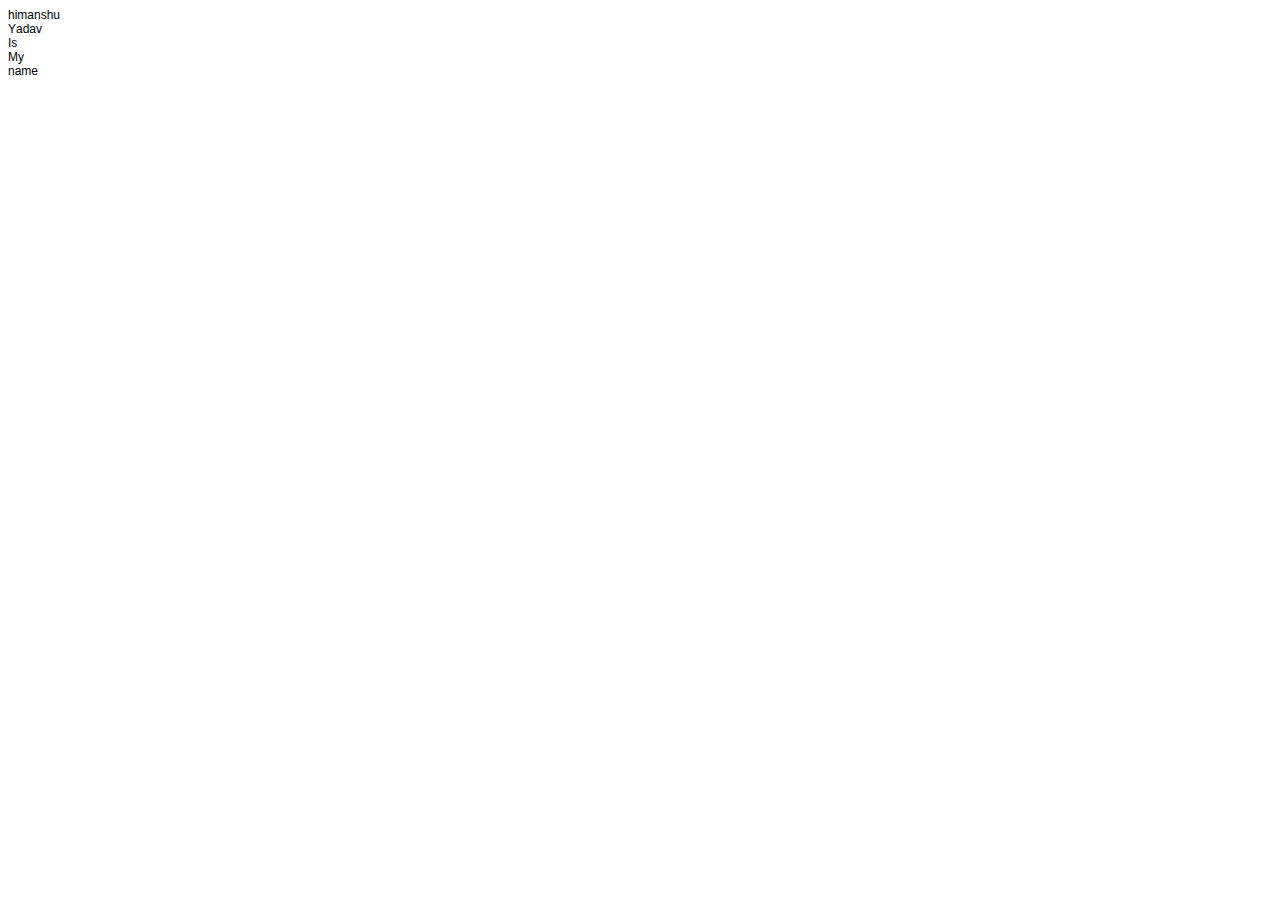
<file: index.html>
<!DOCTYPE html PUBLIC "-//W3C//DTD HTML 4.01//EN" "http://www.w3.org/TR/html4/strict.dtd">
<html>
<head>
  <meta http-equiv="Content-Type" content="text/html; charset=utf-8">
  <meta http-equiv="Content-Style-Type" content="text/css">
  <title></title>
  <meta name="Generator" content="Cocoa HTML Writer">
  <meta name="CocoaVersion" content="1894.6">
  <style type="text/css">
    p.p1 {margin: 0.0px 0.0px 0.0px 0.0px; font: 12.0px Helvetica; color: #000000; -webkit-text-stroke: #000000}
    span.s1 {font-kerning: none}
  </style>
</head>
<body>
<p class="p1"><span class="s1">himanshu</span></p>
<p class="p1"><span class="s1">Yadav</span></p>
<p class="p1"><span class="s1">Is</span></p>
<p class="p1"><span class="s1">My</span></p>
<p class="p1"><span class="s1">name</span></p>
</body>
</html>
</file>
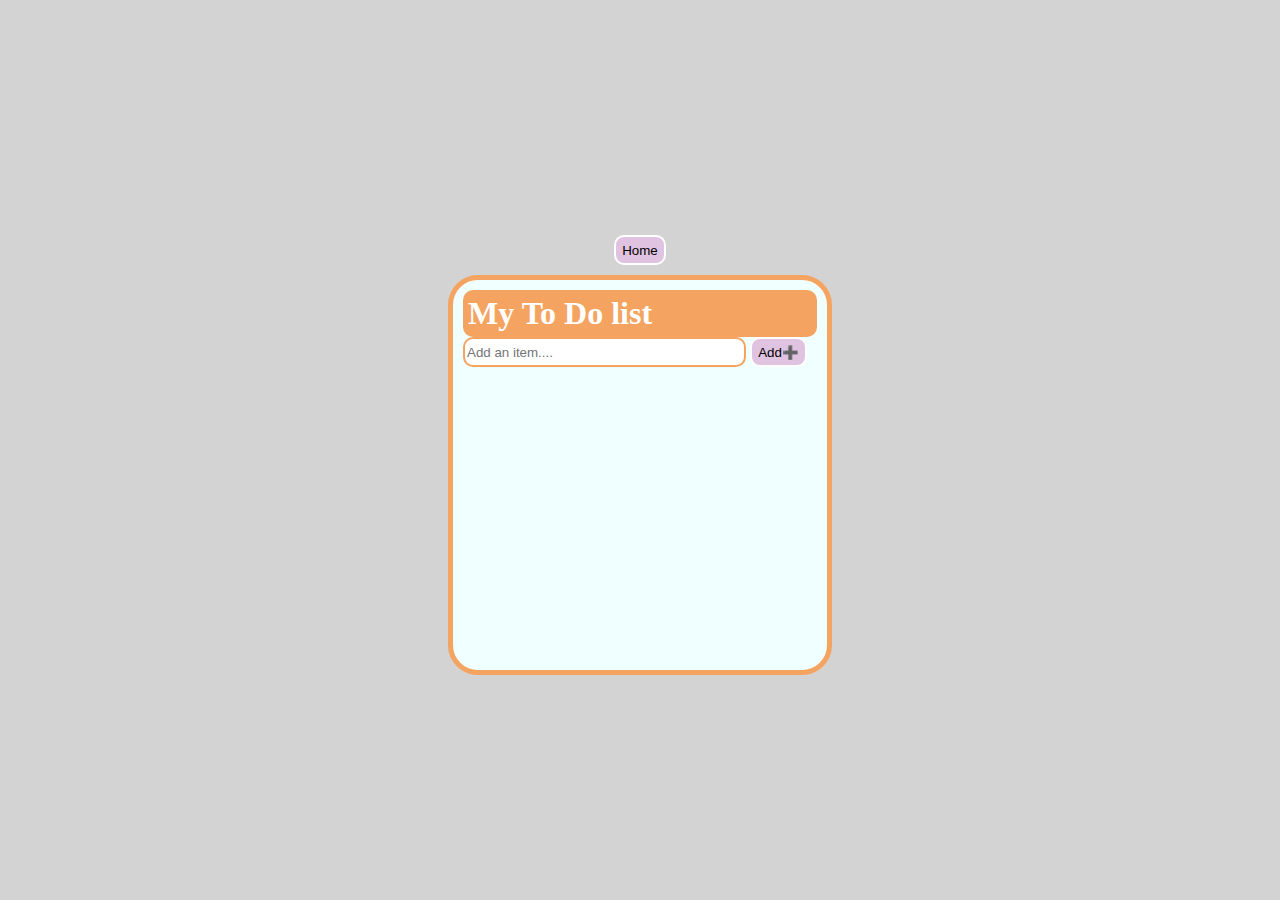
<file: TodoApp1/index.html>
<html>

<head>
    <title>My TO Do List</title>
    <link rel="stylesheet" href="index.css">

</head>

<body>

    <a href="../index.html"><button id="homeBtn">Home</button></a>
    <div id="innerdiv">

        <h1>My To Do list</h1>

        <form>
            <input type="text" class="todo-input" placeholder="Add an item...." />
            <button class="todo-button" type="submit">Add➕</button>
        </form>

        <div class="todo-container">
            <ol class="todo-list"></ol>
        </div>

    </div>

    <script src="./index.js"></script>
</body>
<script src="./index.js"></script>
<!-- <script>

    //selectors
    const todoinput=document.querySelector(".todo-input");
    const todoaddbutton=document.querySelector(".todo-button");
    const todolist=document.querySelector(".todo-list");

    /*function addtodo(event){
        alert("test");
    }*/


    //event listeners
    todoaddbutton.addEventListener('click',addtodo);
    todolist.addEventListener('click', deletecheck);


    //functions

    function deletecheck(e){
        const item=e.target;
            
        if(item.classList[0]==="trash-btn"){                        //???????
            const todoli=item.parentElement;
            todoli.remove();
        }
        if(item.classList[0]==="complete-btn"){                        //???????
            const todoli=item.parentElement;
            todoli.classList.toggle("completed");                       // toggle classlist as "completed"
        }
    }

    function addtodo(event){

        event.preventDefault();     //prevent form from submitting

        var innertextvalue=todoinput.value;
        if(innertextvalue.trim()==='')
        {
            alert("You must write something");
            todoinput.value='';   
            return;
        }
        

        const tododiv=document.createElement('div');   // Accessing todo div
        tododiv.classList.add("todo");

        const newtodo= document.createElement('li');
        newtodo.innerText=todoinput.value;
        newtodo.classList.add('todo-item');
        tododiv.appendChild(newtodo);

        // Adding check button
        const completedbutton=document.createElement('button');
        completedbutton.innerText="Done";                            //use innerHTML for adding icon <i>
        completedbutton.classList.add("complete-btn");
        tododiv.appendChild(completedbutton);

        // Adding trash button
        const trashbutton=document.createElement('button');
        trashbutton.innerText="Delete";                            //use innerHTML for adding icon
        trashbutton.classList.add("trash-btn");
        tododiv.appendChild(trashbutton);


        // Append tododiv to list
        todolist.appendChild(tododiv);                              // add todoDiv to list

        todoinput.value="";                                         //delete the value from input

    } -->



</script>

</html>
</file>
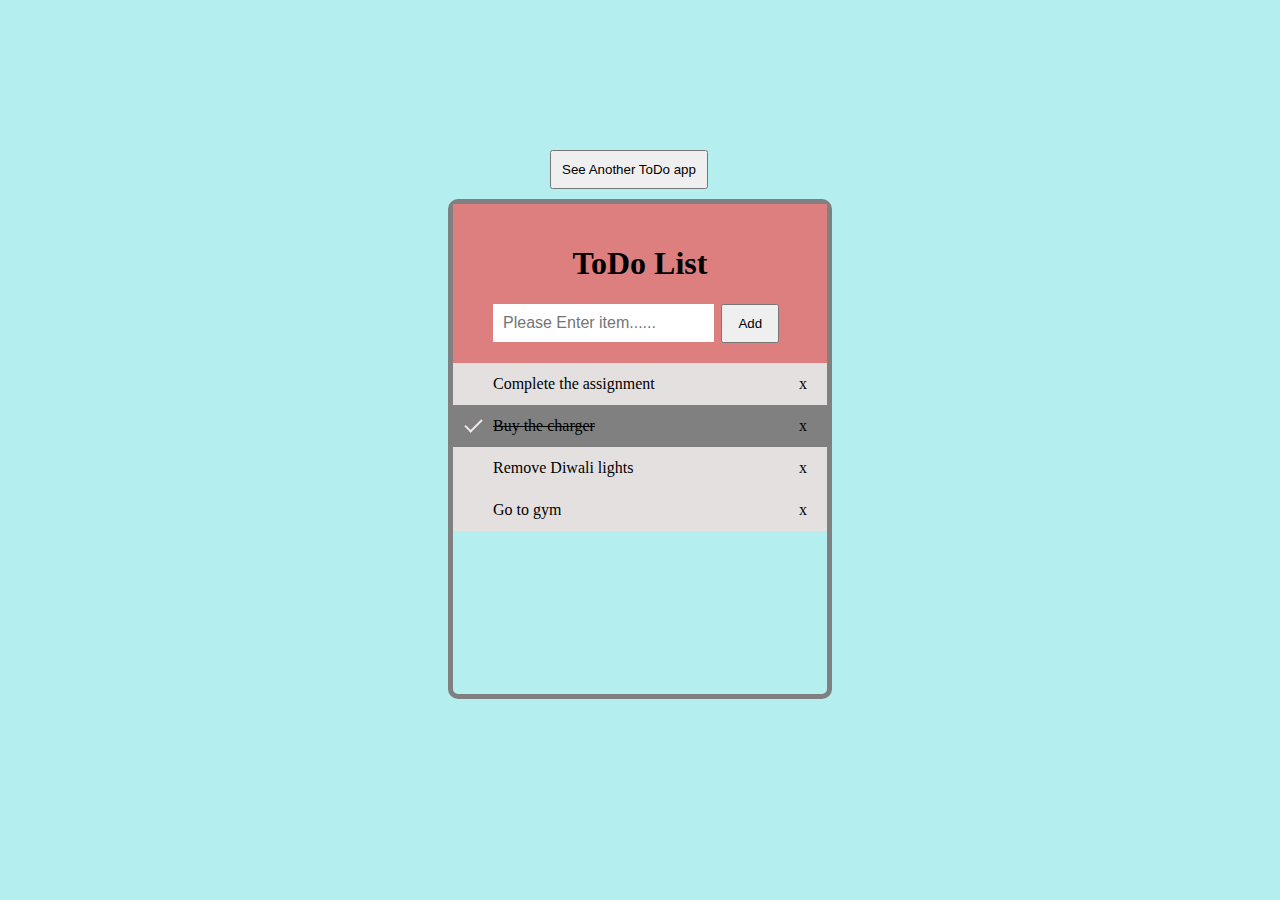
<file: todo app.html>
<html>
<head>
<style>  

body{
    margin:0px;
    min-width: 250px;
    align-items: center;
    padding-top: 140px;
    padding-bottom: 140px;
    background-color: rgb(180, 238, 238);
    
}

*{box-sizing: border-box;}
.outerdiv{
    width:30%;
    margin:auto;
    border:gray 5px solid;
    min-height: 500px;
    border-radius: 10px;
    
}
#anothertodobtn{
    margin:10 20 10 550;
    padding:10px;
    
}


ul{
    margin:0;
    padding: 0;
}
ul li{
    cursor: pointer;
    padding: 12px 8px 12px 40px;
    background: rgb(228, 224, 224);
    list-style-type:none ;
    margin:0;
    position: relative;
}
/*
ul li:nth-child(odd){
    background-color: rgb(229, 226, 226);
}
*/
ul li:hover{
    background-color: rgb(199, 194, 194);
}
ul li.checked{
    background-color: gray;
    text-decoration: line-through;
}
ul li.checked::before {
  content: '';
  position: absolute;
  border-color: rgb(236, 232, 232);
  border-style: solid;
  border-width: 0 2px 2px 0;
  top: 10px;
  left: 16px;
  transform: rotate(45deg);
  height: 15px;
  width: 7px;
}
 
span{
    padding: 12px 20px 12px 20px;
    margin:0;
    position: absolute;
    right:0;
    top:0;
}
span:hover{
    background-color: rgb(78, 76, 76);
}

header{
    padding: 20px 40px 20px 40px;
    background-color: rgb(221, 127, 127);
    text-align: center;
    
}  

input{
    border: none;
    width: 75%;
    font-size: 16px;
    padding:10px;
    float: left;
}

.addbtn
{   
    padding:10px 15px;
    font:16px;
}

</style>    
    
    <title>To Do List</title>
</head>
<body>
    <a href="index.html"><button id="anothertodobtn">See Another ToDo app</button></a>
    <div class="outerdiv">
    <header>
        <h1>ToDo List</h1>   
        <input id="myinput" placeholder="Please Enter item......" />
        <button class="addbtn" onclick="newElement()">Add</button>
    </header>

    <ul id="myUL">
        <li>Complete the assignment</li>
        <li class="checked">Buy the charger</li>
        <li>Remove Diwali lights</li>
        <li>Go to gym</li>
    </ul>   
    
    </div>  




    <script>
        var myNodelist=document.getElementsByTagName("li");    //collection of all list items

        //Addition of Span containing cross
        for(var i=0;i<myNodelist.length;i++)
        {
            var Span= document.createElement('SPAN');
            var txt= document.createTextNode("x");
            Span.className="close";
            Span.appendChild(txt);

            myNodelist[i].appendChild(Span);
        }

        // Adding Checked functionality on clicking on list
        var list= document.querySelector("ul");
        list.addEventListener('click', function(ev){
            if(ev.target.tagName ==='LI')
            {   
                ev.target.classList.toggle('checked');
            }
        },false);

        // Functionality of Cross 
        var close=document.getElementsByClassName("close");
        for(var i=0;i<close.length;i++)
        {
            close[i].onclick=function(){
                var div=this.parentElement;
                div.style.display="none";
            }
        }

        //Functionality of Add button: Adding list and span
        function newElement(){

            var li=document.createElement('li');
            var inputval= document.getElementById("myinput").value;
            var txt=document.createTextNode(inputval);
            li.appendChild(txt);
            if(inputval.trim() ===""){
                alert("Blank items can't be added. Please write something");
            }else{
                document.getElementById("myUL").appendChild(li);
            }
            document.getElementById("myinput").value="";

            span=document.createElement('span');
            var txt=document.createTextNode("x");
            span.appendChild(txt);
            span.className="close";
            li.appendChild(span);

            for(var i=0;i<close.length;i++){
                 close[i].onclick=function(){
                     var div=this.parentElement;
                     div.style.display="none";
                 }
            }
        }
        
    </script>

    
</body>
</html>
</file>
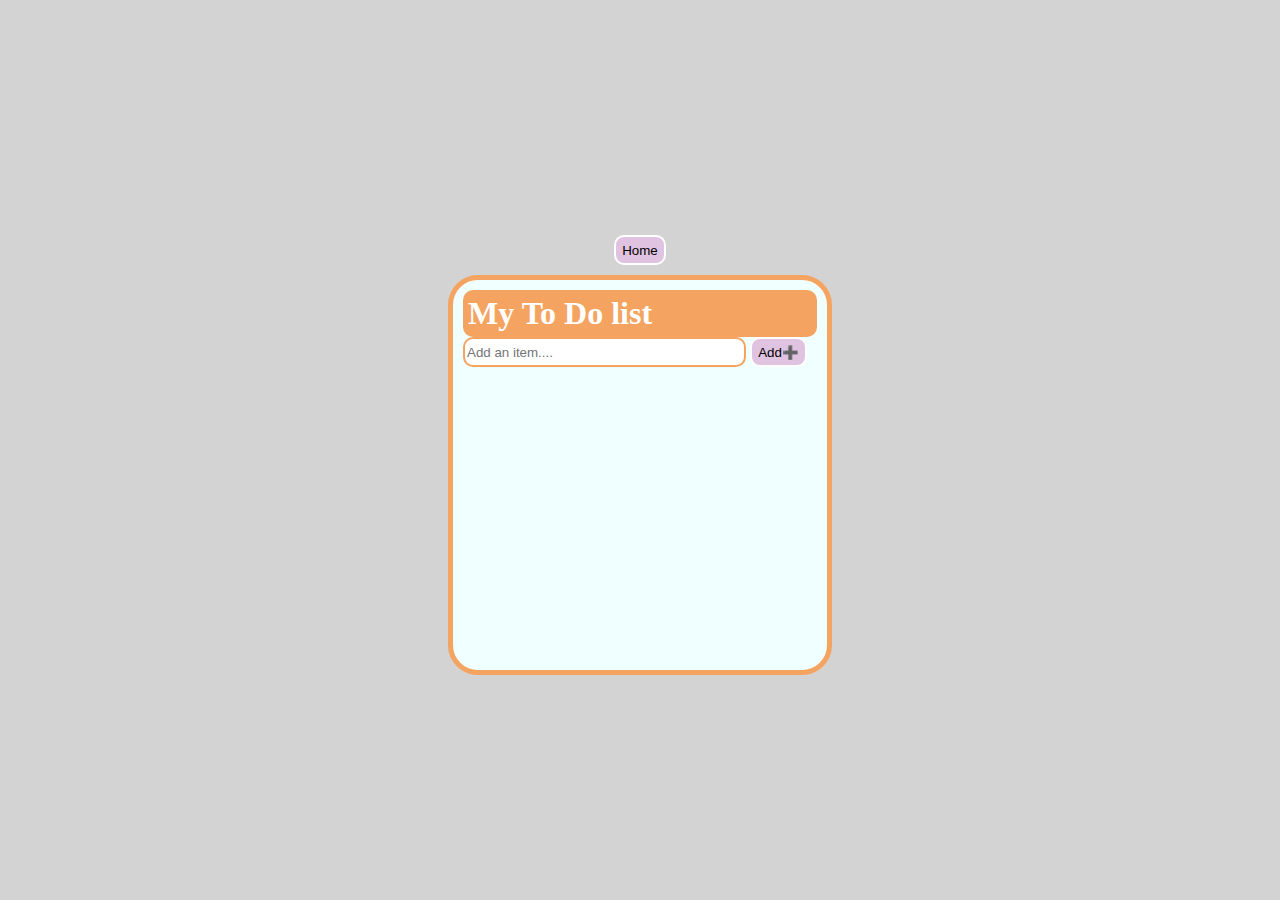
<file: TodoApp1/TodoApp1.html>
<html>

<head>
    <title>My TO Do List</title>
    <link rel="stylesheet" href="TodoApp1.css">

</head>

<body>

    <a href="../index.html"><button id="homeBtn">Home</button></a>
    <div id="innerdiv">

        <h1>My To Do list</h1>

        <form>
            <input type="text" class="todo-input" placeholder="Add an item...." />
            <button class="todo-button" type="submit">Add➕</button>
        </form>

        <div class="todo-container">
            <ol class="todo-list"></ol>
        </div>

    </div>

    <script src="./TodoApp1.js"></script>
</body>
<script src="./TodoApp1.js"></script>
<!-- <script>

    //selectors
    const todoinput=document.querySelector(".todo-input");
    const todoaddbutton=document.querySelector(".todo-button");
    const todolist=document.querySelector(".todo-list");

    /*function addtodo(event){
        alert("test");
    }*/


    //event listeners
    todoaddbutton.addEventListener('click',addtodo);
    todolist.addEventListener('click', deletecheck);


    //functions

    function deletecheck(e){
        const item=e.target;
            
        if(item.classList[0]==="trash-btn"){                        //???????
            const todoli=item.parentElement;
            todoli.remove();
        }
        if(item.classList[0]==="complete-btn"){                        //???????
            const todoli=item.parentElement;
            todoli.classList.toggle("completed");                       // toggle classlist as "completed"
        }
    }

    function addtodo(event){

        event.preventDefault();     //prevent form from submitting

        var innertextvalue=todoinput.value;
        if(innertextvalue.trim()==='')
        {
            alert("You must write something");
            todoinput.value='';   
            return;
        }
        

        const tododiv=document.createElement('div');   // Accessing todo div
        tododiv.classList.add("todo");

        const newtodo= document.createElement('li');
        newtodo.innerText=todoinput.value;
        newtodo.classList.add('todo-item');
        tododiv.appendChild(newtodo);

        // Adding check button
        const completedbutton=document.createElement('button');
        completedbutton.innerText="Done";                            //use innerHTML for adding icon <i>
        completedbutton.classList.add("complete-btn");
        tododiv.appendChild(completedbutton);

        // Adding trash button
        const trashbutton=document.createElement('button');
        trashbutton.innerText="Delete";                            //use innerHTML for adding icon
        trashbutton.classList.add("trash-btn");
        tododiv.appendChild(trashbutton);


        // Append tododiv to list
        todolist.appendChild(tododiv);                              // add todoDiv to list

        todoinput.value="";                                         //delete the value from input

    } -->



</script>

</html>
</file>
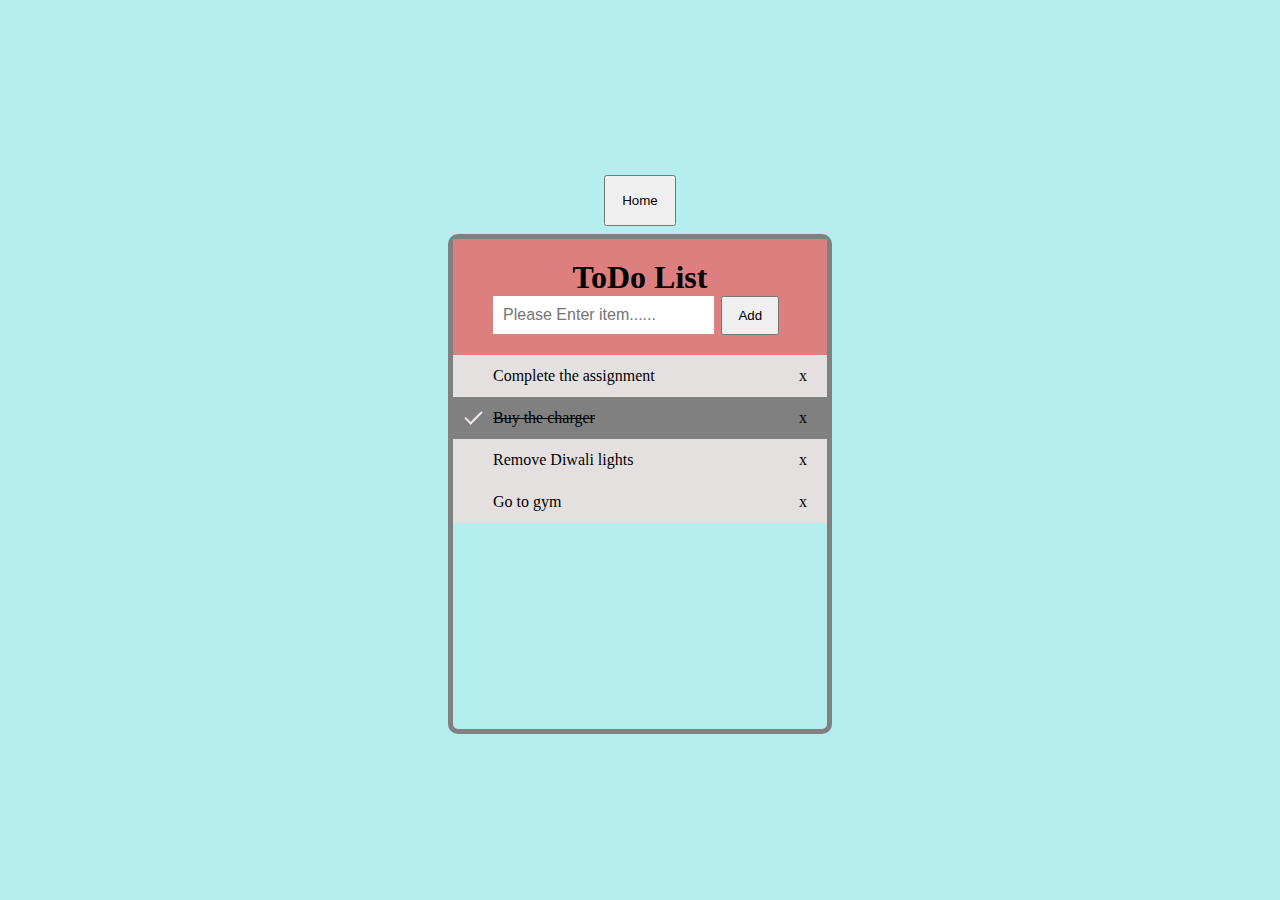
<file: TodoApp2/todo app.html>
<html>

<head>
    <style>
        * {
            margin: 0;
            box-sizing: border-box;
        }

        body {
            height: 100vh;

            display: flex;
            flex-direction: column;

            align-items: center;
            justify-content: center;

            background-color: rgb(180, 238, 238);

        }

        .outerdiv {
            width: 30%;
            min-width: 300px;
            border: gray 5px solid;
            min-height: 500px;
            border-radius: 10px;

        }

        #homeBtn {
            padding: 1rem;
            margin:0.5rem
        }


        ul {
            margin: 0;
            padding: 0;
        }

        ul li {
            cursor: pointer;
            padding: 12px 8px 12px 40px;
            background: rgb(228, 224, 224);
            list-style-type: none;
            margin: 0;
            position: relative;
        }

        /*
ul li:nth-child(odd){
    background-color: rgb(229, 226, 226);
}
*/
        ul li:hover {
            background-color: rgb(199, 194, 194);
        }

        ul li.checked {
            background-color: gray;
            text-decoration: line-through;
        }

        ul li.checked::before {
            content: '';
            position: absolute;
            border-color: rgb(236, 232, 232);
            border-style: solid;
            border-width: 0 2px 2px 0;
            top: 10px;
            left: 16px;
            transform: rotate(45deg);
            height: 15px;
            width: 7px;
        }

        span {
            padding: 12px 20px 12px 20px;
            margin: 0;
            position: absolute;
            right: 0;
            top: 0;
        }

        span:hover {
            background-color: rgb(78, 76, 76);
        }

        header {
            padding: 20px 40px 20px 40px;
            background-color: rgb(221, 127, 127);
            text-align: center;

        }

        input {
            border: none;
            width: 75%;
            font-size: 16px;
            padding: 10px;
            float: left;
        }

        .addbtn {
            padding: 10px 15px;
            font: 16px;
        }
    </style>

    <title>To Do List</title>
</head>

<body>
    <a href="../index.html"><button id="homeBtn">Home</button></a>
    <div class="outerdiv">
        <header>
            <h1>ToDo List</h1>
            <input id="myinput" placeholder="Please Enter item......" />
            <button class="addbtn" onclick="newElement()">Add</button>
        </header>

        <ul id="myUL">
            <li>Complete the assignment</li>
            <li class="checked">Buy the charger</li>
            <li>Remove Diwali lights</li>
            <li>Go to gym</li>
        </ul>

    </div>

    <script>
        var myNodelist = document.getElementsByTagName("li");    //collection of all list items

        //Addition of Span containing cross
        for (var i = 0; i < myNodelist.length; i++) {
            var Span = document.createElement('SPAN');
            var txt = document.createTextNode("x");
            Span.className = "close";
            Span.appendChild(txt);

            myNodelist[i].appendChild(Span);
        }

        // Adding Checked functionality on clicking on list
        var list = document.querySelector("ul");
        list.addEventListener('click', function (ev) {
            if (ev.target.tagName === 'LI') {
                ev.target.classList.toggle('checked');
            }
        }, false);

        // Functionality of Cross 
        var close = document.getElementsByClassName("close");
        for (var i = 0; i < close.length; i++) {
            close[i].onclick = function () {
                var div = this.parentElement;
                div.style.display = "none";
            }
        }

        //Functionality of Add button: Adding list and span
        function newElement() {

            var li = document.createElement('li');
            var inputval = document.getElementById("myinput").value;
            var txt = document.createTextNode(inputval);
            li.appendChild(txt);
            if (inputval.trim() === "") {
                alert("Blank items can't be added. Please write something");
            } else {
                document.getElementById("myUL").appendChild(li);
            }
            document.getElementById("myinput").value = "";

            span = document.createElement('span');
            var txt = document.createTextNode("x");
            span.appendChild(txt);
            span.className = "close";
            li.appendChild(span);

            for (var i = 0; i < close.length; i++) {
                close[i].onclick = function () {
                    var div = this.parentElement;
                    div.style.display = "none";
                }
            }
        }

    </script>


</body>

</html>
</file>
<file: TodoApp1/index.css>
*{
    margin:0;
    box-sizing: border-box;
}
body{
    background-color: lightgray;
    /* min-height: 100px; */
    height: 100vh;

    align-items: center;
    justify-content: center;

    display: flex;
    flex-direction: column;   
}


#innerdiv{
    border-radius: 30px;
    width: 30%;
    min-height: 400px;
    border: 5px solid sandybrown;
    background-color: azure;
    padding: 10px;
}
#innerdiv:hover{
    background: cornsilk;
}

.todo-container{
    align-items: center;                                       /*  Meaning ??? */
   
}


.todo-list{
    min-width: 30%; 
    margin:0;
}

.todo{
    display: flex;                                   /* To display delete and done button in the test line*/
    font-size:1.2rem;
    justify-content: space-between;                         /* To put space between elements */
    padding: 10px;                                          /* to put space between to list items*/
    transition: all 1s ease;                              /*Transition */
}

.todo li{                                               /*meaning of flex ??? */
    flex:1;
    padding:2px 0px ;                           /* meaning????  */
    /*list-style-type: none;    */                        /*Removing bullets or numbers*/      
    /*background-color: blueviolet; */                   
}

.trash-btn,
.complete-btn{
    cursor: pointer;
}

.trash-btn{
    background: sandybrown;
}
.complete-btn{
    background: sandybrown;
}
.trash-btn:hover{
background: red;
}

.completed{
    text-decoration: line-through;               /* when clicked on done button */
    opacity: 0.3;
}

h1{
    color:white;
    border-radius: 10px;
    background-color: sandybrown;
    padding: 5px;
}

input{
    border-radius: 10px;
    background-color: white;
    border: 2px solid sandybrown;
    width:80%;
    height:30px;
}

button:hover{
    background-color: green;
}

button{
    border-radius: 10px;
    background-color:rgb(224,195,224);
    border: 2px solid white;
    width:auto;
    height:30px;
}
#homeBtn{
    margin:10px;
}
</file>
<file: TodoApp1/TodoApp1.css>
*{
    margin:0;
    box-sizing: border-box;
}
body{
    background-color: lightgray;
    /* min-height: 100px; */
    height: 100vh;

    align-items: center;
    justify-content: center;

    display: flex;
    flex-direction: column;   
}


#innerdiv{
    border-radius: 30px;
    width: 30%;
    min-width: 300px;
    min-height: 400px;
    border: 5px solid sandybrown;
    background-color: azure;
    padding: 10px;
}
#innerdiv:hover{
    background: cornsilk;
}

.todo-container{
    align-items: center;                                       /*  Meaning ??? */
   
}


.todo-list{
    min-width: 30%; 
    margin:0;
}

.todo{
    display: flex;                                   /* To display delete and done button in the test line*/
    font-size:1.2rem;
    justify-content: space-between;                         /* To put space between elements */
    padding: 10px;                                          /* to put space between to list items*/
    transition: all 1s ease;                              /*Transition */
}

.todo li{                                               /*meaning of flex ??? */
    flex:1;
    padding:2px 0px ;                           /* meaning????  */
    /*list-style-type: none;    */                        /*Removing bullets or numbers*/      
    /*background-color: blueviolet; */                   
}

.trash-btn,
.complete-btn{
    cursor: pointer;
}

.trash-btn{
    background: sandybrown;
}
.complete-btn{
    background: sandybrown;
}
.trash-btn:hover{
background: red;
}

.completed{
    text-decoration: line-through;               /* when clicked on done button */
    opacity: 0.3;
}

h1{
    color:white;
    border-radius: 10px;
    background-color: sandybrown;
    padding: 5px;
}

input{
    border-radius: 10px;
    background-color: white;
    border: 2px solid sandybrown;
    width:80%;
    height:30px;
}

button:hover{
    background-color: green;
}

button{
    border-radius: 10px;
    background-color:rgb(224,195,224);
    border: 2px solid white;
    width:auto;
    height:30px;
}
#homeBtn{
    margin:10px;
}
</file>
